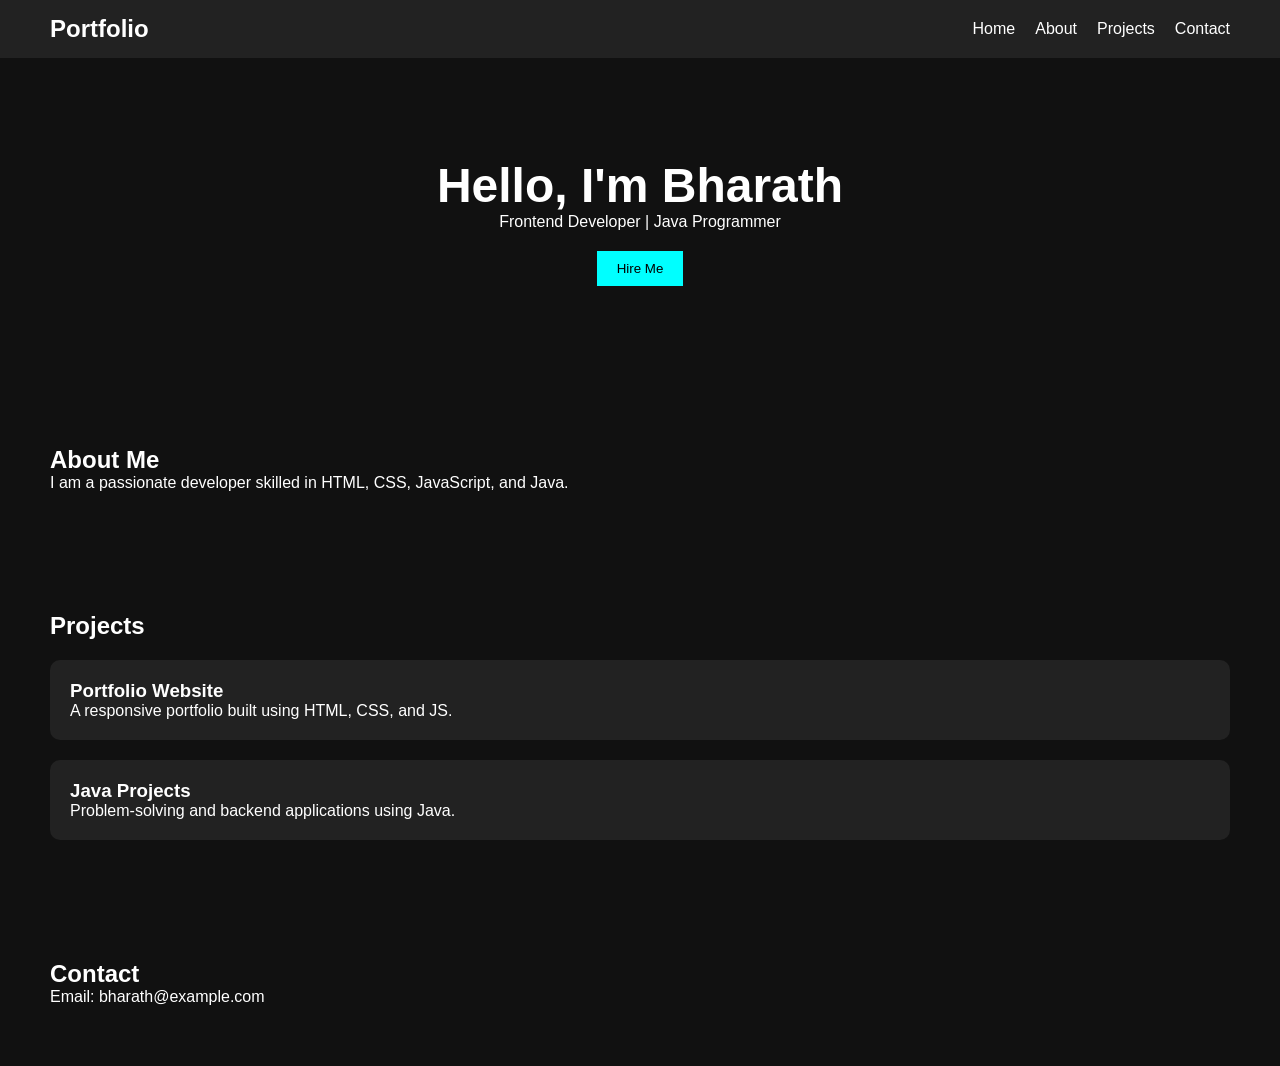
<file: index.html>
<!DOCTYPE html>
<html lang="en">
<head>
  <meta charset="UTF-8">
  <meta name="viewport" content="width=device-width, initial-scale=1.0">
  <title>My Portfolio</title>
  <link rel="stylesheet" href="style.css">
</head>
<body>

<header>
  <nav>
    <h2 class="logo">Portfolio</h2>
    <ul>
      <li><a href="#home">Home</a></li>
      <li><a href="#about">About</a></li>
      <li><a href="#projects">Projects</a></li>
      <li><a href="#contact">Contact</a></li>
    </ul>
  </nav>
</header>

<section id="home" class="hero">
  <h1>Hello, I'm Bharath</h1>
  <p>Frontend Developer | Java Programmer</p>
  <button onclick="showMessage()">Hire Me</button>
</section>

<section id="about">
  <h2>About Me</h2>
  <p>I am a passionate developer skilled in HTML, CSS, JavaScript, and Java.</p>
</section>

<section id="projects">
  <h2>Projects</h2>
  <div class="project-card">
    <h3>Portfolio Website</h3>
    <p>A responsive portfolio built using HTML, CSS, and JS.</p>
  </div>
  <div class="project-card">
    <h3>Java Projects</h3>
    <p>Problem-solving and backend applications using Java.</p>
  </div>
</section>

<section id="contact">
  <h2>Contact</h2>
  <p>Email: bharath@example.com</p>
</section>

<script src="script.js"></script>
</body>
</html>
</file>
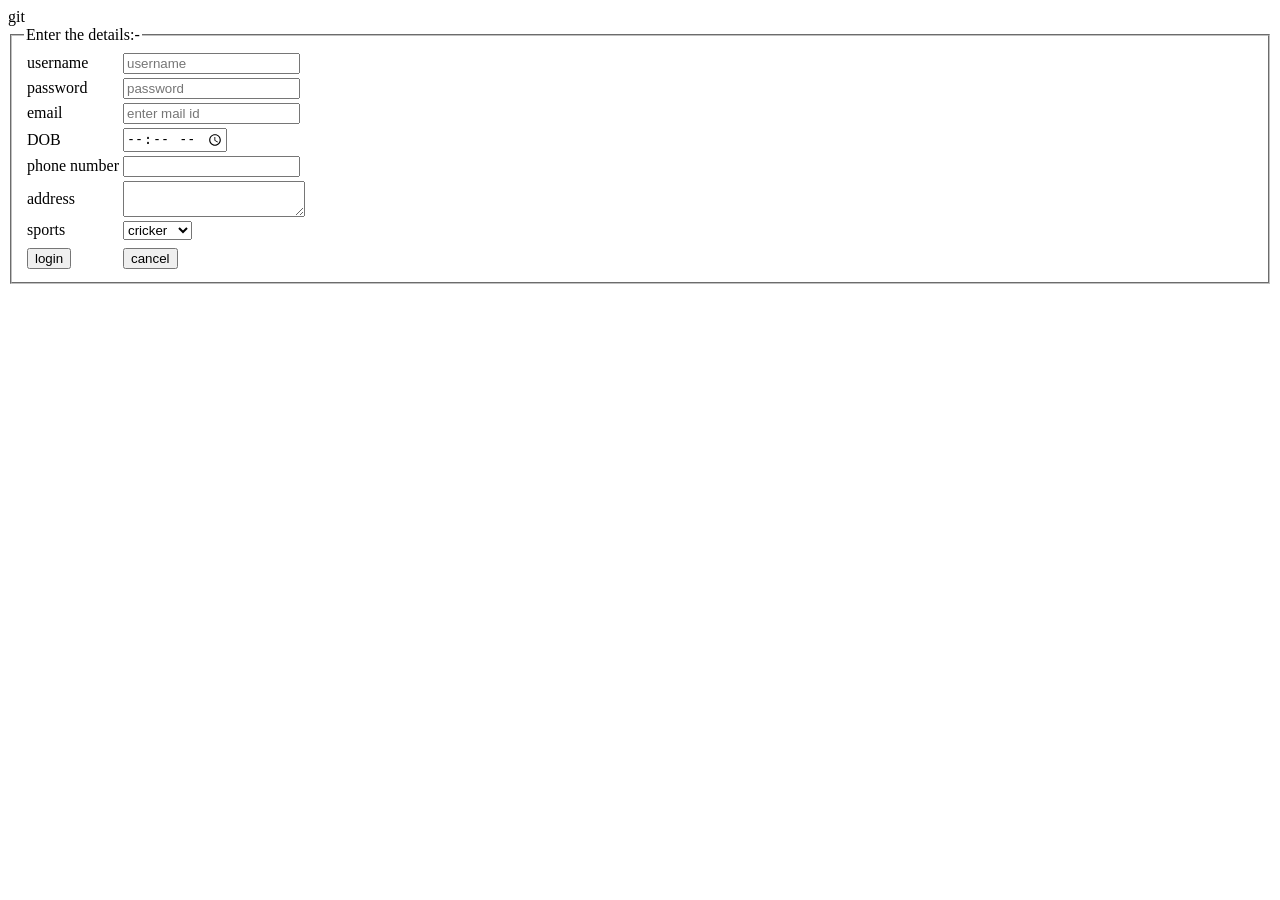
<file: assignment5.html>
git<!doctype html>
<html lang="en">
  <head>
    <meta charset="UTF-8" />
    <meta name="viewport" content="width=device-width, initial-scale=1.0" />
    <title>\login page</title>
  </head>
  <body>
    <form action="">
      <fieldset>
        <legend>Enter the details:-</legend>
        <table>
          <tr>
            <td><label for="un">username</label></td>
            <td>
              <input type="text" id="un" placeholder="username" required />
            </td>
          </tr>
          <tr>
            <td><label for="pwd">password</label></td>
            <td>
              <input
                type="password"
                name="password"
                id="pwd"
                placeholder="password"
                required
              />
            </td>
          </tr>
          <tr>
            <td><label for="mail">email</label></td>
            <td>
              <input
                type="email"
                id="mail"
                placeholder="enter mail id"
                required
              />
            </td>
          </tr>
          <tr>
            <td><label for="date">DOB</label></td>
            <td><input type="time" id="date" name="date" required /></td>
          </tr>
          <tr>
            <td><label for="number">phone number</label></td>
            <td><input type="tel" name="number" id="num" required /></td>
          </tr>
          <tr>
            <td><label for="add">address</label></td>
            <td><textarea name="address" id="add"></textarea></td>
          </tr>
          <tr>
            <td><label for="">sports</label></td>
            <td>
              <select name="" id="">
                <option value="">cricker</option>
                <option value="">kabbadi</option>
                <option value="">kho kho</option>
                <option value="">v ball</option>
              </select>
            </td>
          </tr>
          <tr>
            <td></td>
            <td></td>
          </tr>
          <te>
            <td><button type="subject">login</button></td>
            <td><input type="reset" value="cancel" /></td>
          </te>
        </table>
      </fieldset>
    </form>
  </body>
</html>
</file>
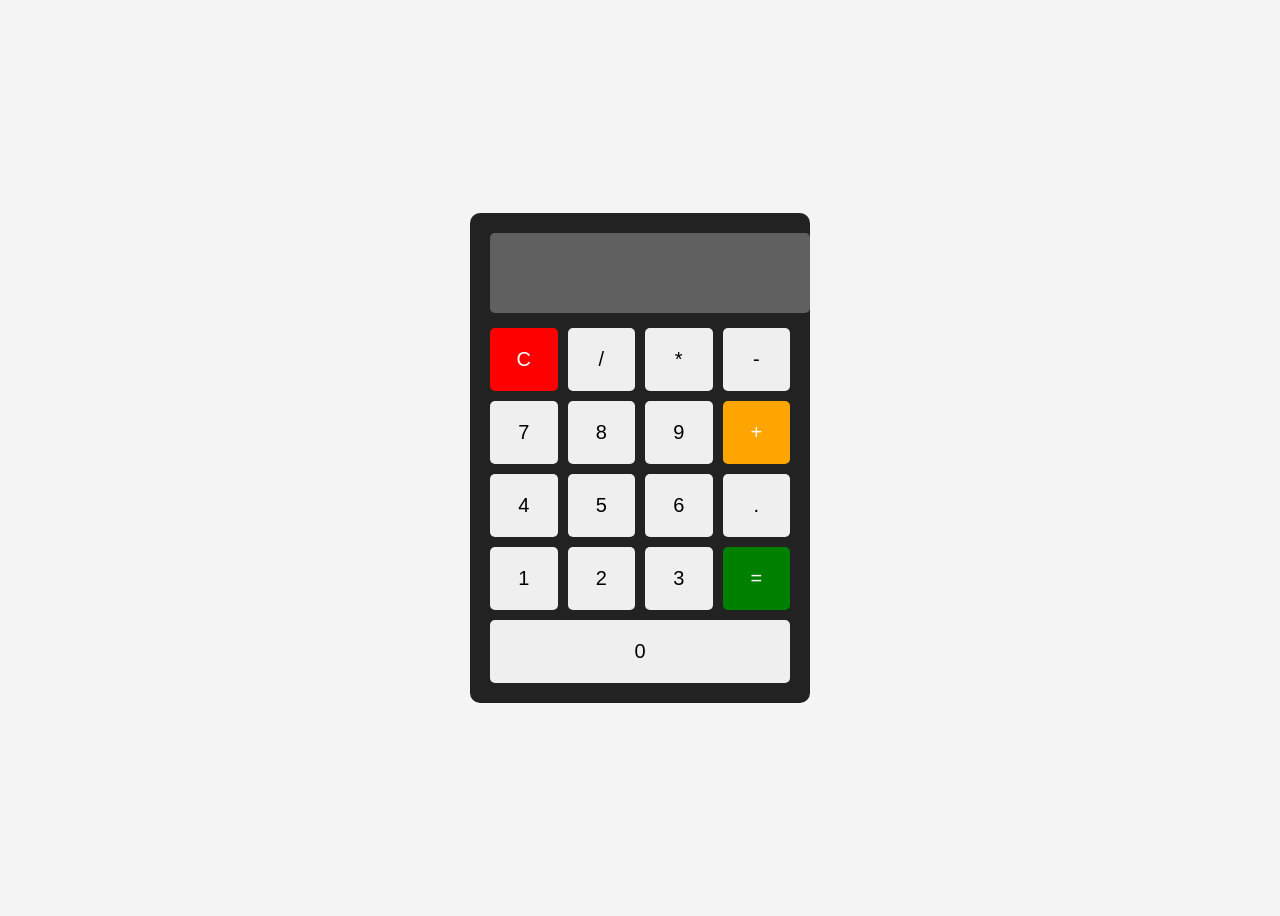
<file: calculator.html>
<!DOCTYPE html>
<html lang="en">
<head>
    <meta charset="UTF-8">
    <meta name="viewport" content="width=device-width, initial-scale=1.0">
    <title>Calculator App</title>
    <style>
        body {
            font-family: Arial, sans-serif;
            background: #f4f4f4;
            display: flex;
            justify-content: center;
            align-items: center;
            height: 100vh;
        }

        .calculator {
            width: 300px;
            background: #222;
            padding: 20px;
            border-radius: 10px;
        }

        #display {
            width: 100%;
            height: 60px;
            font-size: 24px;
            text-align: right;
            margin-bottom: 15px;
            padding: 10px;
            border: none;
            border-radius: 5px;
        }

        .buttons {
            display: grid;
            grid-template-columns: repeat(4, 1fr);
            gap: 10px;
        }

        button {
            padding: 20px;
            font-size: 20px;
            border: none;
            border-radius: 5px;
            cursor: pointer;
        }

        button:hover {
            opacity: 0.8;
        }

        .operator {
            background: orange;
            color: white;
        }

        .clear {
            background: red;
            color: white;
        }

        .equal {
            background: green;
            color: white;
        }
    </style>
</head>
<body>

<div class="calculator">
    <input type="text" id="display" disabled>

    <div class="buttons">
        <button class="clear" onclick="clearDisplay()">C</button>
        <button onclick="appendValue('/')">/</button>
        <button onclick="appendValue('*')">*</button>
        <button onclick="appendValue('-')">-</button>

        <button onclick="appendValue('7')">7</button>
        <button onclick="appendValue('8')">8</button>
        <button onclick="appendValue('9')">9</button>
        <button onclick="appendValue('+')" class="operator">+</button>

        <button onclick="appendValue('4')">4</button>
        <button onclick="appendValue('5')">5</button>
        <button onclick="appendValue('6')">6</button>
        <button onclick="appendValue('.')">.</button>

        <button onclick="appendValue('1')">1</button>
        <button onclick="appendValue('2')">2</button>
        <button onclick="appendValue('3')">3</button>
        <button class="equal" onclick="calculate()">=</button>

        <button onclick="appendValue('0')" style="grid-column: span 4;">0</button>
    </div>
</div>

<script>
    function appendValue(value) {
        document.getElementById("display").value += value;
    }

    function clearDisplay() {
        document.getElementById("display").value = "";
    }

    function calculate() {
        let display = document.getElementById("display");
        try {
            display.value = eval(display.value);
        } catch {
            display.value = "Error";
        }
    }
</script>

</body>
</html>
</file>
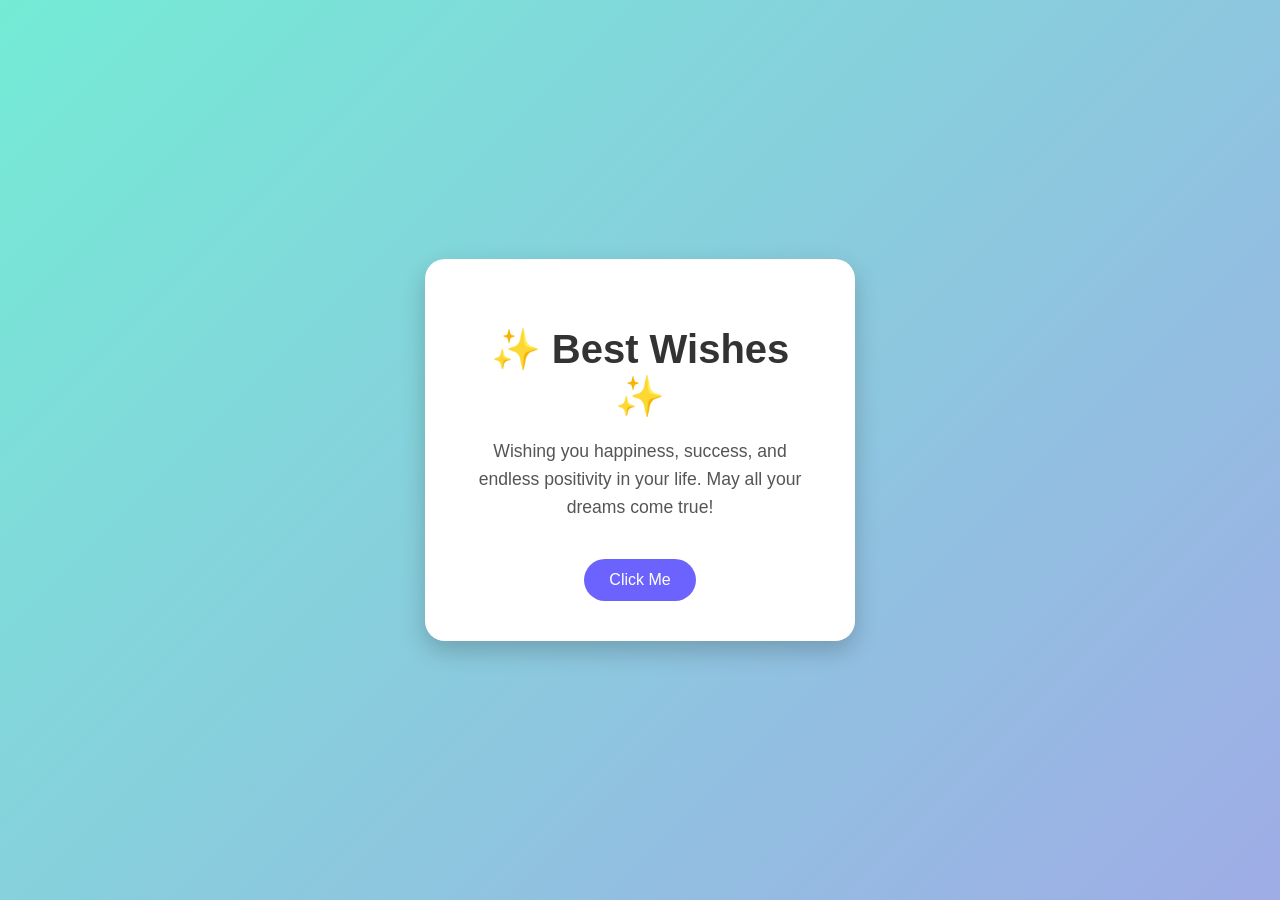
<file: flot_msg.html>
<!doctype html>
<html lang="en">
  <head>
    <meta charset="UTF-8" />
    <meta name="viewport" content="width=device-width, initial-scale=1.0" />
    <title>Best Wishes</title>
    <style>
      body {
        margin: 0;
        padding: 0;
        height: 100vh;
        display: flex;
        justify-content: center;
        align-items: center;
        background: linear-gradient(135deg, #74ebd5, #9face6);
        font-family: Arial, sans-serif;
      }

      .card {
        background: white;
        padding: 40px;
        border-radius: 20px;
        box-shadow: 0 10px 25px rgba(0, 0, 0, 0.2);
        text-align: center;
        width: 350px;
        animation: float 3s ease-in-out infinite;
      }

      h1 {
        color: #333;
        font-size: 2.5rem;
        margin-bottom: 10px;
      }

      p {
        color: #555;
        font-size: 1.1rem;
        line-height: 1.6;
      }

      button {
        margin-top: 20px;
        padding: 12px 25px;
        border: none;
        border-radius: 30px;
        background: #6c63ff;
        color: white;
        font-size: 1rem;
        cursor: pointer;
        transition: 0.3s;
      }

      button:hover {
        background: #5145cd;
        transform: scale(1.05);
      }

      @keyframes float {
        0% {
          transform: translateY(0px);
        }
        50% {
          transform: translateY(-10px);
        }
        100% {
          transform: translateY(0px);
        }
      }
    </style>
  </head>
  <body>
    <div class="card">
      <h1>✨ Best Wishes ✨</h1>
      <p>
        Wishing you happiness, success, and endless positivity in your life. May
        all your dreams come true!
      </p>

      <button onclick="showMessage()">Click Me</button>
    </div>

    <script>
      function showMessage() {
        alert("Have a wonderful day filled with joy and success! 🌸");
      }
    </script>
  </body>
</html>
</file>
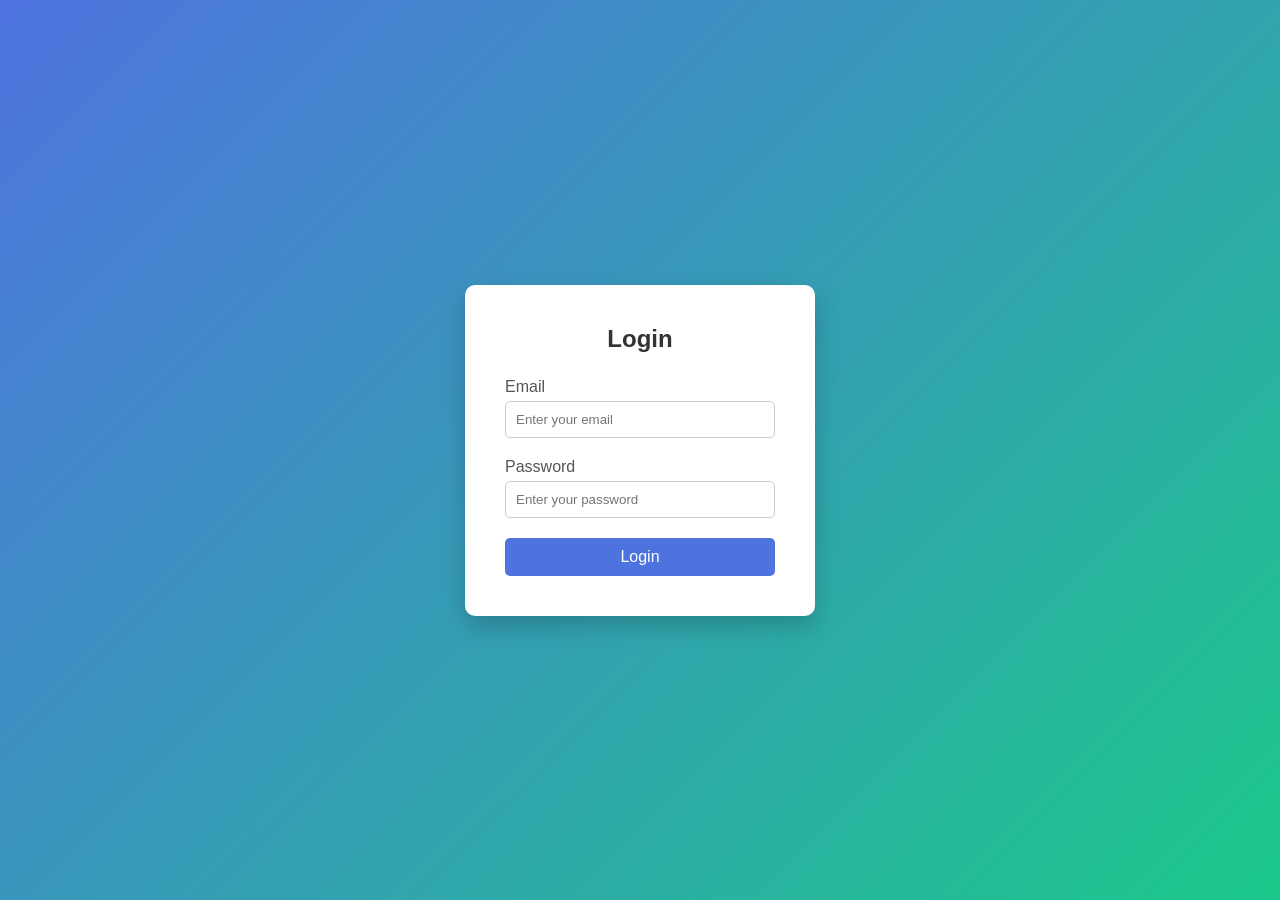
<file: log.html>
<!DOCTYPE html>
<html lang="en">
<head>
    <meta charset="UTF-8">
    <title>Login Page</title>
    <style>
        /* ===== CSS Styling ===== */
        * {
            margin: 0;
            padding: 0;
            box-sizing: border-box;
            font-family: Arial, sans-serif;
        }

        body {
            height: 100vh;
            display: flex;
            justify-content: center;
            align-items: center;
            background: linear-gradient(135deg, #4e73df, #1cc88a);
        }

        .login-container {
            background: #fff;
            padding: 40px;
            width: 350px;
            border-radius: 10px;
            box-shadow: 0 10px 25px rgba(0, 0, 0, 0.2);
        }

        .login-container h2 {
            text-align: center;
            margin-bottom: 25px;
            color: #333;
        }

        .input-group {
            margin-bottom: 20px;
        }

        .input-group label {
            display: block;
            margin-bottom: 5px;
            color: #555;
        }

        .input-group input {
            width: 100%;
            padding: 10px;
            border-radius: 5px;
            border: 1px solid #ccc;
            outline: none;
            transition: 0.3s;
        }

        .input-group input:focus {
            border-color: #4e73df;
        }

        .btn {
            width: 100%;
            padding: 10px;
            border: none;
            background: #4e73df;
            color: white;
            font-size: 16px;
            border-radius: 5px;
            cursor: pointer;
            transition: 0.3s;
        }

        .btn:hover {
            background: #2e59d9;
        }

        .error {
            color: red;
            font-size: 14px;
            margin-top: 10px;
            text-align: center;
        }

        .success {
            color: green;
            font-size: 14px;
            margin-top: 10px;
            text-align: center;
        }
    </style>
</head>
<body>

<div class="login-container">
    <h2>Login</h2>
    <form id="loginForm">
        <div class="input-group">
            <label>Email</label>
            <input type="text" id="email" placeholder="Enter your email">
        </div>

        <div class="input-group">
            <label>Password</label>
            <input type="password" id="password" placeholder="Enter your password">
        </div>

        <button type="submit" class="btn">Login</button>
        <div id="message"></div>
    </form>
</div>

<script>
    // ===== JavaScript Validation =====
    document.getElementById("loginForm").addEventListener("submit", function(event) {
        event.preventDefault();

        let email = document.getElementById("email").value.trim();
        let password = document.getElementById("password").value.trim();
        let message = document.getElementById("message");

        if (email === "" || password === "") {
            message.innerHTML = "<p class='error'>All fields are required!</p>";
            return;
        }

        if (!validateEmail(email)) {
            message.innerHTML = "<p class='error'>Invalid email format!</p>";
            return;
        }

        // Example login check (demo purpose only)
        if (email === "admin@gmail.com" && password === "123456") {
            message.innerHTML = "<p class='success'>Login Successful!</p>";
        } else {
            message.innerHTML = "<p class='error'>Invalid email or password!</p>";
        }
    });

    function validateEmail(email) {
        let regex = /^[^\s@]+@[^\s@]+\.[^\s@]+$/;
        return regex.test(email);
    }
</script>

</body>
</html>
</file>
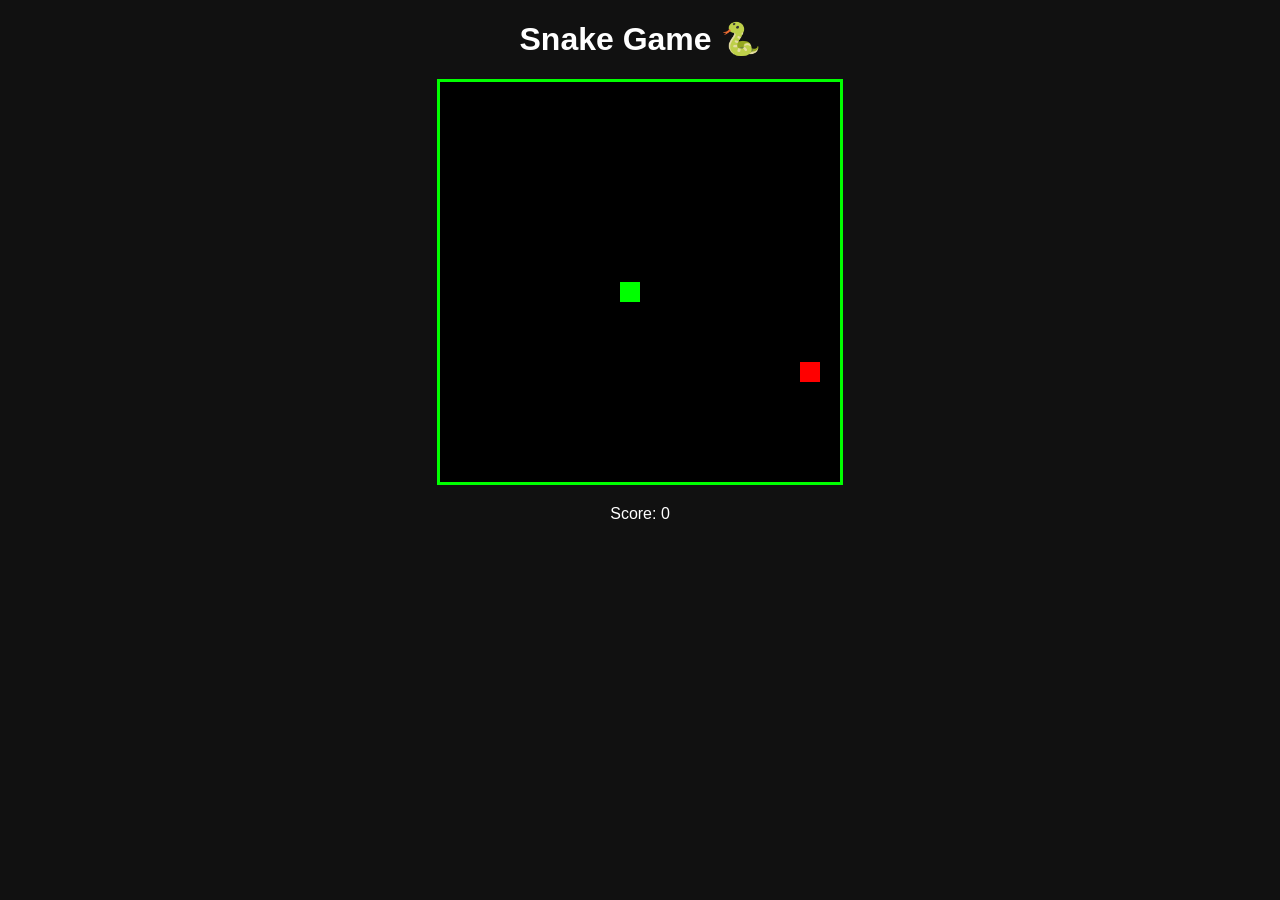
<file: snakegame.html>
<!DOCTYPE html>
<html lang="en">
<head>
    <meta charset="UTF-8">
    <meta name="viewport" content="width=device-width, initial-scale=1.0">
    <title>Snake Game</title>
    <link rel="stylesheet" href="snakegame.css">
</head>
<body>

    <h1>Snake Game 🐍</h1>
    <canvas id="gameCanvas" width="400" height="400"></canvas>
    <p>Score: <span id="score">0</span></p>

    <script src="snakegame.js"></script>
</body>
</html>
</file>
<file: style.css>
* {
  margin: 0;
  padding: 0;
  box-sizing: border-box;
  font-family: Arial, sans-serif;
}

body {
  background: #111;
  color: white;
}

header {
  background: #222;
  padding: 15px 50px;
}

nav {
  display: flex;
  justify-content: space-between;
  align-items: center;
}

nav ul {
  display: flex;
  list-style: none;
}

nav ul li {
  margin-left: 20px;
}

nav ul li a {
  color: white;
  text-decoration: none;
}

.hero {
  text-align: center;
  padding: 100px 20px;
}

.hero h1 {
  font-size: 3rem;
}

button {
  margin-top: 20px;
  padding: 10px 20px;
  background: cyan;
  border: none;
  cursor: pointer;
}

section {
  padding: 60px 50px;
}

.project-card {
  background: #222;
  padding: 20px;
  margin-top: 20px;
  border-radius: 10px;
}
</file>
<file: snakegame.css>
body {
    text-align: center;
    background: #111;
    color: white;
    font-family: Arial, sans-serif;
}

h1 {
    margin-top: 20px;
}

canvas {
    background: black;
    border: 3px solid lime;
}
</file>
